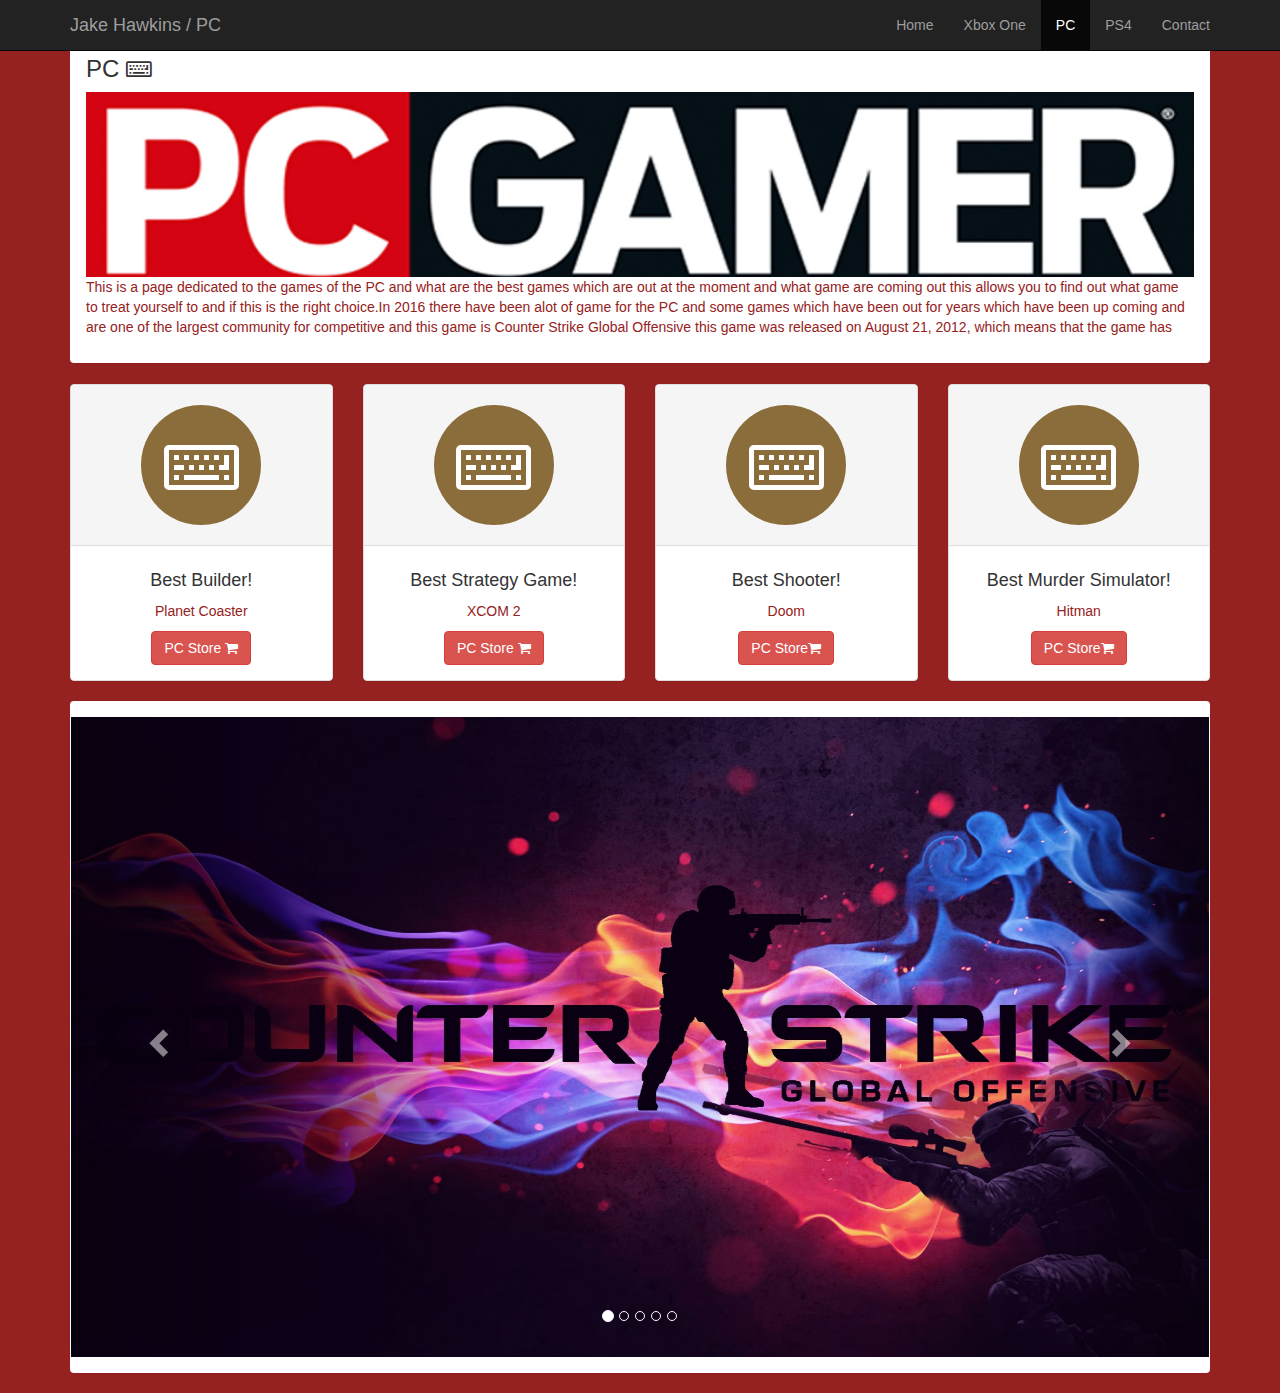
<file: PC.html>
<!DOCTYPE html>
<html>
<head>
    <body>
    <title>HawkViews</title>
    <meta  name="viewport" content="width=device-width, initial-scale=1.0" charset="UTF-8">
    <link href="css/bootstrap.min.css" rel="stylesheet" type="text/css"/>
    <!-- Font Awesome -->
    <link href="css/font-awesome.min.css" rel="stylesheet" type="text/css">
    <!-- My StyleSheet -->
    <link href="css/mystyle.css" rel="stylesheet" type="text/css"/>
        
    </body>
</head>
<body>
    
    <!-- navigation Bar -->
    <div class="navbar navbar-inverse navbar-fixed-top">
        <div class="container">
            <a href="index.html" class="navbar-brand">Jake Hawkins / PC </a>
                <!-- Collapsable Menu Trigger -->
               <button class="navbar-toggle" data-toggle="collapse" data-target=".navHeaderCollapse">
                    <span class="icon-bar"></span>
                    <span class="icon-bar"></span>
                    <span class="icon-bar"></span>
                </button>
                <div class="collapse navbar-collapse navHeaderCollapse">
                    <ul class="nav navbar-nav navbar-right">
                        <li><a href="index.html">Home</a></li>
                           <li><a href="Xbox.html">Xbox One</a></li>
                        <li class="active"><a href="PC.html">PC</a></li>
                        <li><a href="PS4.html">PS4</a></li>
                        <li><a href="#contact" data-toggle="modal">Contact</a></li>                    
                    </ul>
            </div>
        </div>
    </div>
     <!-- About Panel -->
    <br>
        <div class="container">
            <div class="row">
                <div class="col-lg-12">
                    <div class="panel panel default">
                        <div class="panel-body">
                            <div class="panel-header">
                                <h3>PC <i class="fa fa-keyboard-o" aria-hidden="true"></i>
                                </h3>
                            </div>
                            <img src="Assets/Pcgammerbanner.jpg" class="featuredImg" width="100%"/>
                            <br>
                            
                            
                            <p> This is a page dedicated to the games of the PC and what are the best games which are out at the moment and what game are coming out this allows you to find out what game to treat yourself to and if this is the right choice.In 2016 there have been alot of game for the PC and some games which have been out for years which have been up coming and are one of the largest community for competitive and this game is Counter Strike Global Offensive this game was released on August 21, 2012, which means that the game has 
</p> 


                        </div>
                    </div>
                </div>
    <div class="container">
         <div class="row">
            <div class="col-lg-12">
               
            </div>
            <div class="col-md-3 col-sm-6">
                <div class="panel panel-default text-center">
                    <div class="panel-heading">
                        <span class="fa-stack fa-5x">
                              <i class="fa fa-circle fa-stack-2x text-warning"></i>
                              <i class="fa fa-keyboard-o fa-stack-1x fa-inverse"></i>
                        </span>
                    </div>
                    <div class="panel-body">
                        <h4>Best Builder!</h4>
                        <p>Planet Coaster</p>
                        <a href="http://store.steampowered.com/app/493340/" class="btn btn-danger">PC Store <i class="fa fa-shopping-cart" aria-hidden="true"></i></a>
                    </div>
                </div>
            </div>
            <div class="col-md-3 col-sm-6">
                <div class="panel panel-default text-center">
                    <div class="panel-heading">
                        <span class="fa-stack fa-5x">
                              <i class="fa fa-circle fa-stack-2x text-warning"></i>
                              <i class="fa fa-keyboard-o fa-stack-1x fa-inverse"></i>
                        </span>
                    </div>
                    <div class="panel-body">
                        <h4>Best Strategy Game!</h4>
                        <p>XCOM 2</p>
                       <a href="http://store.steampowered.com/app/268500/" class="btn btn-danger">PC Store <i class="fa fa-shopping-cart" aria-hidden="true"></i></a>
                    </div>
                </div>
            </div>
            <div class="col-md-3 col-sm-6">
                <div class="panel panel-default text-center">
                    <div class="panel-heading">
                        <span class="fa-stack fa-5x">
                             <i class="fa fa-circle fa-stack-2x text-warning"></i>
                              <i class="fa fa-keyboard-o fa-stack-1x fa-inverse"></i>
                    </div>
                    <div class="panel-body">
                        <h4>Best Shooter!</h4>
                        <p>Doom</p>
                        <a href="http://store.steampowered.com/app/379720/" class="btn btn-danger">PC Store<i class="fa fa-shopping-cart" aria-hidden="true"></i></a>
                    </div>
                </div>
            </div>
            <div class="col-md-3 col-sm-6">
                <div class="panel panel-default text-center">
                    <div class="panel-heading">
                        <span class="fa-stack fa-5x">
                              <i class="fa fa-circle fa-stack-2x text-warning"></i>
                              <i class="fa fa-keyboard-o fa-stack-1x fa-inverse"></i>
                        </span>
                    </div>
                    <div class="panel-body">
                        <h4>Best Murder Simulator!</h4>
                        <p>Hitman</p>
                         <a href="http://store.steampowered.com/app/236870/" class="btn btn-danger">PC Store<i class="fa fa-shopping-cart" aria-hidden="true"></i></a>
                    </div>
                </div>
            </div>
        </div>
    </div>
    <!-- Footer -->
    
          <div class="container">
          <div class="row">
                <div class="col-lg-12">
                    <div class="panel panel default">
                        <div class="panel-body">
                            <div class="panel-header">
                                <div class="row">
                            <!-- carousel -->
    <div id="myCarousel" class="carousel slide" data-ride="carousel">
  <!-- Indicators -->
  <ol class="carousel-indicators">
    <li data-target="#myCarousel" data-slide-to="0" class="active"></li>
    <li data-target="#myCarousel" data-slide-to="1"></li>
    <li data-target="#myCarousel" data-slide-to="2"></li>
    <li data-target="#myCarousel" data-slide-to="3"></li>
    <li data-target="#myCarousel" data-slide-to="4"></li>
  </ol>
  <!-- Wrapper for slides -->
  <div class="carousel-inner" role="listbox">
    <div class="item active">
      <img src="Assets/counter-strike-global-offensive-iphone-wallpaper-wallpaper-2.jpg" width=100%>
        <div class="carousel-caption">
     
      </div>
    </div>

    <div class="item">
      <img src="Assets/oif2i0y.png" width=100%>
        <div class="carousel-caption">
    
      </div>
    </div>

    <div class="item">
      <img src="Assets/downloaded.jpg" width=100%>
        <div class="carousel-caption">
 
            
      </div>
    </div>

    <div class="item">
      <img src="Assets/xcom-2.jpg" width=100%>
        <div class="carousel-caption">
 

        </div>
      </div>
    <div class="item">
      <img src="Assets/1920x1080-mainproductimage.jpg" width=100%>
        <div class="carousel-caption">
        </div>
        
  </div>

  <!-- Left and right controls -->
  <a class="left carousel-control" href="#myCarousel" role="button" data-slide="prev">
    <span class="glyphicon glyphicon-chevron-left" aria-hidden="true"></span>
    <span class="sr-only">Previous</span>
  </a>
  <a class="right carousel-control" href="#myCarousel" role="button" data-slide="next">
    <span class="glyphicon glyphicon-chevron-right" aria-hidden="true"></span>
    <span class="sr-only">Next</span>
  </a>
</div>

                                                        </div>
                                                    </div>
                                                </div>
                                            </div>
                                        </div>
                                    </div>
                                </div>
    <!-- Modal -->
        <div class="modal fade" id="contact" role="dialog">
            <div class="modal-dialog">
                <div class="modal-content">
    <!-- Modal Form Start -->
                <form class="form-horizontal">
                    
                    <div class="modal-header"><!-- HEADER -->
                        <h3>Contact Us</h3>
                    </div>
                    <div class="modal-body"><!-- BODY -->
                        <div class="form-group"><!-- Name -->
                            <label for="contact name" class="col-lg-2 controllabel">Name</label>
                            <div class="col-lg-10">
                                <input type="text" class="form-control" id="contact-name" placeholder="Full Name">
                            </div>
                        </div>
                   
                        <div class="form-group"><!-- Email -->
                            <label for="contact email" class="col-lg-2 controllabel">Email</label>
                            <div class="col-lg-10">
                                <input type="text" class="form-control" id="contact-Email" placeholder="Email">
                            </div>
                        </div>
                   
                        <div class="form-group"><!-- Message -->
                            <label for="contact msg" class="col-lg-2 controllabel">Message</label>
                            <div class="col-lg-10">
                             <textarea class="form-control" rows="8"></textarea>
                            </div>
                        </div>
                    </div>
                                
                    <div class="modal-footer"><!-- FOOTER -->
                        <a class="btn btn-success" type="submit">Submit</a>
                        <a class="btn btn-danger" data-dismiss="modal">
                            Close
                        </a>
                    </div>
                    </form>  
     <!-- Modal Form End -->    
                </div>
            </div>
        </div>
    
    <script src="https://ajax.googleapis.com/ajax/libs/jquery/3.1.1/jquery.min.js"></script>
    <script src="js/bootstrap.js"></script>
</body>
</html>
</file>
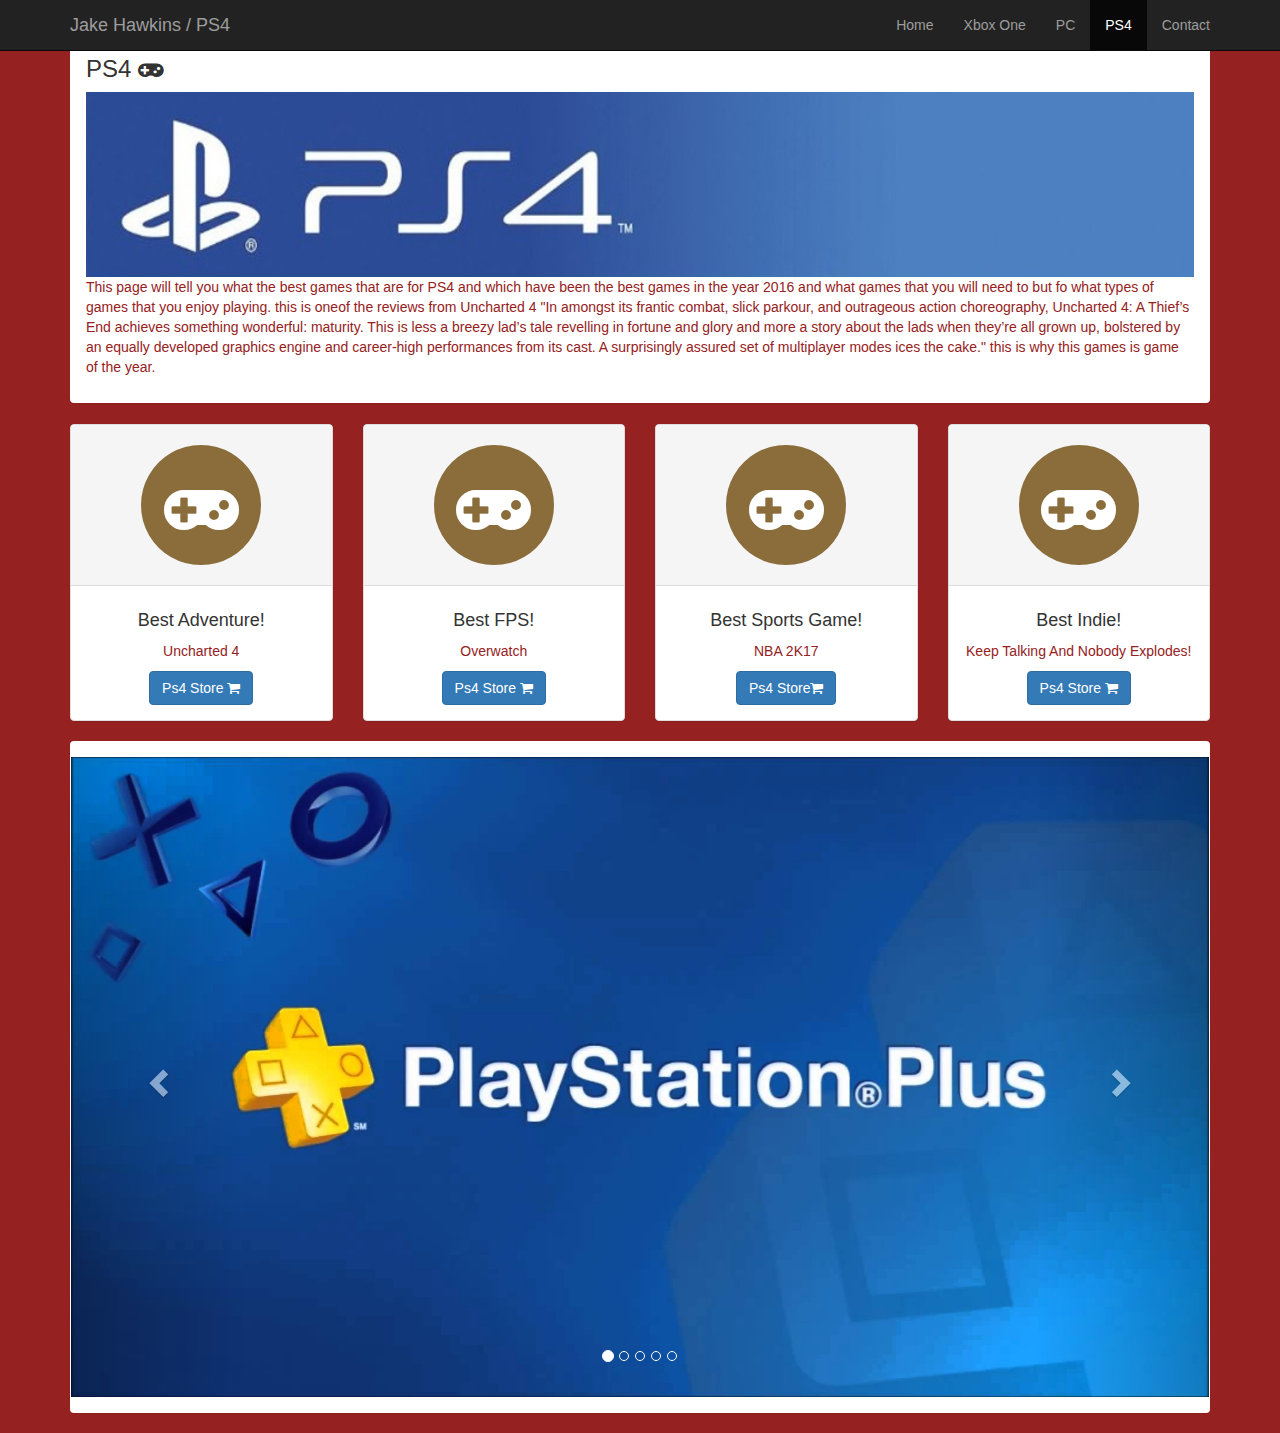
<file: PS4.html>
<!DOCTYPE html>
<html>
<head>
    <body>
    <title>HawkViews</title>
    <meta  name="viewport" content="width=device-width, initial-scale=1.0" charset="UTF-8">
    <link href="css/bootstrap.min.css" rel="stylesheet" type="text/css"/>
    <!-- Font Awesome -->
    <link href="css/font-awesome.min.css" rel="stylesheet" type="text/css">
    <!-- My StyleSheet -->
    <link href="css/mystyle.css" rel="stylesheet" type="text/css"/>
        
    </body>
</head>
<body>
    
    <!-- navigation Bar -->
    <div class="navbar navbar-inverse navbar-fixed-top">
        <div class="container">
               <a href="index.html" class="navbar-brand">Jake Hawkins / PS4</a>
                <!-- Collapsable Menu Trigger -->
               <button class="navbar-toggle" data-toggle="collapse" data-target=".navHeaderCollapse">
                    <span class="icon-bar"></span>
                    <span class="icon-bar"></span>
                    <span class="icon-bar"></span>
                </button>
                <div class="collapse navbar-collapse navHeaderCollapse">
                    <ul class="nav navbar-nav navbar-right">
                        <li><a href="index.html">Home</a></li>
                        <li><a href="Xbox.html">Xbox One</a></li>
                        <li><a href="PC.html">PC</a></li>
                        <li class="active"><a href="PS4.html">PS4</a></li>
                        <li><a href="#contact" data-toggle="modal">Contact</a></li>                    
                    </ul>
            </div>
        </div>
    </div>
     <!-- About Panel -->
    <br>
        <div class="container">
            <div class="row">
                <div class="col-lg-12">
                    <div class="panel panel default">
                        <div class="panel-body">
                            <div class="panel-header">
                                <h3>PS4 <i class="fa fa-gamepad" aria-hidden="true"></i></h3>
                            </div>
                            <img src="Assets/pc%20banner.jpg" class="featuredImg" width="100%"/>
                            <p>This page will tell you what the best games that are for PS4 and which have been the best games in the year 2016 and what games that you will need to but fo what types of games that you enjoy playing. this is oneof the reviews from Uncharted 4 "In amongst its frantic combat, slick parkour, and outrageous action choreography, Uncharted 4: A Thief’s End achieves something wonderful: maturity. This is less a breezy lad’s tale revelling in fortune and glory and more a story about the lads when they’re all grown up, bolstered by an equally developed graphics engine and career-high performances from its cast. A surprisingly assured set of multiplayer modes ices the cake." this is why this games is game of the year. </p>
                        </div>
                    </div>
                </div>
     <div class="container">
         <div class="row">
            <div class="col-lg-12">
               
            </div>
            <div class="col-md-3 col-sm-6">
                <div class="panel panel-default text-center">
                    <div class="panel-heading">
                        <span class="fa-stack fa-5x">
                              <i class="fa fa-circle fa-stack-2x text-warning"></i>
                              <i class="fa fa-gamepad fa-stack-1x fa-inverse "></i>
                        </span>
                    </div>
                    <div class="panel-body">
                        <h4>Best Adventure! </h4>
                        <p>Uncharted 4</p>
                        <a href="https://store.playstation.com/#!/en-gb/games/uncharted-4-a-thief%e2%80%99s-end-digital-edition/cid=EP9000-CUSA04529_00-UNCHARTED4000000" class="btn btn-primary">Ps4 Store <i class="fa fa-shopping-cart" aria-hidden="true"></i></a>
                    </div>
                </div>
            </div>
            <div class="col-md-3 col-sm-6">
                <div class="panel panel-default text-center">
                    <div class="panel-heading">
                        <span class="fa-stack fa-5x">
                              <i class="fa fa-circle fa-stack-2x text-warning"></i>
                              <i class="fa fa-gamepad fa-stack-1x fa-inverse"></i>
                        </span>
                    </div>
                    <div class="panel-body">
                        <h4>Best FPS! </h4>
                        <p>Overwatch</p>
                        <a href="https://store.playstation.com/#!/en-gb/games/overwatch-origins-edition/cid=EP0002-CUSA03974_00-OWORIGINS0000000" class="btn btn-primary">Ps4 Store <i class="fa fa-shopping-cart" aria-hidden="true"></i></a>
                    </div>
                </div>
            </div>
            <div class="col-md-3 col-sm-6">
                <div class="panel panel-default text-center">
                    <div class="panel-heading">
                        <span class="fa-stack fa-5x">
                              <i class="fa fa-circle fa-stack-2x text-warning"></i>
                              <i class="fa fa-gamepad fa-stack-1x fa-inverse"></i>
                        </span>
                    </div>
                    <div class="panel-body">
                        <h4>Best Sports Game! </h4>
                        <p>NBA 2K17</p>
                        <a href="https://store.playstation.com/#!/en-gb/games/nba-2k17/cid=EP1001-CUSA05036_00-NBA2K17000000000" class="btn btn-primary">Ps4 Store<i class="fa fa-shopping-cart" aria-hidden="true"></i></a>
                    </div>
                </div>
            </div>
            <div class="col-md-3 col-sm-6">
                <div class="panel panel-default text-center">
                    <div class="panel-heading">
                        <span class="fa-stack fa-5x">
                              <i class="fa fa-circle fa-stack-2x text-warning"></i>
                              <i class="fa fa-gamepad fa-stack-1x fa-inverse"></i>
                        </span>
                    </div>
                    <div class="panel-body">
                        <h4>Best Indie! </h4>
                        <p>Keep Talking And Nobody Explodes! </p>
                        <a href="https://store.playstation.com/#!/en-gb/games/keep-talking-and-nobody-explodes/cid=EP0633-CUSA06561_00-KTANEBOMBGAME001" class="btn btn-primary">Ps4 Store <i class="fa fa-shopping-cart" aria-hidden="true"></i></a>
                    </div>
                </div>
            </div>
        </div>
    </div>
    
    <!-- Footer -->
    
        
          <div class="container">
          <div class="row">
                <div class="col-lg-12">
                    <div class="panel panel default">
                        <div class="panel-body">
                            <div class="panel-header">
                                <div class="row">
                            <!-- carousel -->
    <div id="myCarousel" class="carousel slide" data-ride="carousel">
  <!-- Indicators -->
  <ol class="carousel-indicators">
    <li data-target="#myCarousel" data-slide-to="0" class="active"></li>
    <li data-target="#myCarousel" data-slide-to="1"></li>
    <li data-target="#myCarousel" data-slide-to="2"></li>
    <li data-target="#myCarousel" data-slide-to="3"></li>
    <li data-target="#myCarousel" data-slide-to="4"></li>
  </ol>
  <!-- Wrapper for slides -->
  <div class="carousel-inner" role="listbox">
    <div class="item active">
      <img src="Assets/playstation_plus_october_2014_ps4_news_free_games_97491_1920x1080.jpg" width=100%>
        <div class="carousel-caption">
     
      </div>
    </div>

    <div class="item">
      <img src="Assets/uncharted-4-a-thief-s-end-explosive-promo-wallpaper-5679.jpg" width=100%>
        <div class="carousel-caption">
    
      </div>
    </div>

    <div class="item">
      <img src="Assets/nba.jpg" width=100%>
        <div class="carousel-caption">
 
            
      </div>
    </div>

    <div class="item">
      <img src="Assets/9RZJD1k.png" width=100%>
        <div class="carousel-caption">
 

        </div>
      </div>
    <div class="item">
      <img src="Assets/maxresdefault.jpg" width=100%>
        <div class="carousel-caption">
        </div>
        
  </div>

  <!-- Left and right controls -->
  <a class="left carousel-control" href="#myCarousel" role="button" data-slide="prev">
    <span class="glyphicon glyphicon-chevron-left" aria-hidden="true"></span>
    <span class="sr-only">Previous</span>
  </a>
  <a class="right carousel-control" href="#myCarousel" role="button" data-slide="next">
    <span class="glyphicon glyphicon-chevron-right" aria-hidden="true"></span>
    <span class="sr-only">Next</span>
  </a>
</div>

                                                        </div>
                                                    </div>
                                                </div>
                                            </div>
                                        </div>
                                    </div>
                                </div>
                
                
    <!-- Modal -->
        <div class="modal fade" id="contact" role="dialog">
            <div class="modal-dialog">
                <div class="modal-content">
    <!-- Modal Form Start -->
                <form class="form-horizontal">
                    
                    <div class="modal-header"><!-- HEADER -->
                        <h3>Contact Us</h3>
                    </div>
                    <div class="modal-body"><!-- BODY -->
                        <div class="form-group"><!-- Name -->
                            <label for="contact name" class="col-lg-2 controllabel">Name</label>
                            <div class="col-lg-10">
                                <input type="text" class="form-control" id="contact-name" placeholder="Full Name">
                            </div>
                        </div>
                   
                        <div class="form-group"><!-- Email -->
                            <label for="contact email" class="col-lg-2 controllabel">Email</label>
                            <div class="col-lg-10">
                                <input type="text" class="form-control" id="contact-Email" placeholder="Email">
                            </div>
                        </div>
                   
                        <div class="form-group"><!-- Message -->
                            <label for="contact msg" class="col-lg-2 controllabel">Message</label>
                            <div class="col-lg-10">
                             <textarea class="form-control" rows="8"></textarea>
                            </div>
                        </div>
                    </div>
                                
                    <div class="modal-footer"><!-- FOOTER -->
                        <a class="btn btn-success" type="submit">Submit</a>
                        <a class="btn btn-danger" data-dismiss="modal">
                            Close
                        </a>
                    </div>
                    </form>  
     <!-- Modal Form End -->    
                </div>
            </div>
        </div>
    
    <script src="https://ajax.googleapis.com/ajax/libs/jquery/3.1.1/jquery.min.js"></script>
    <script src="js/bootstrap.js"></script>
</body>
</html>
</file>
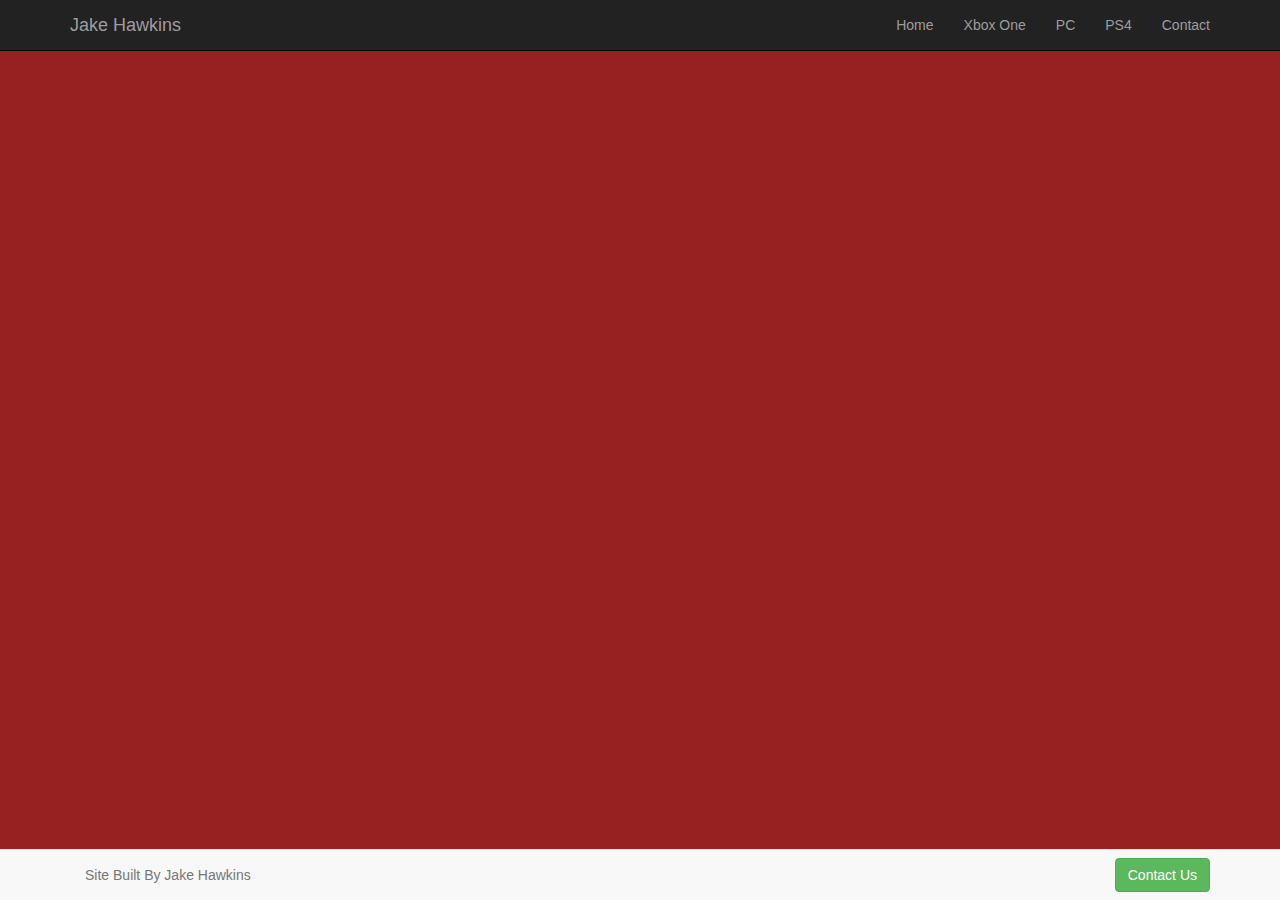
<file: Template.html>
<!DOCTYPE html>
<html>
<head>
    <body>
    <title>HawkViews</title>
    <meta  name="viewport" content="width=device-width, initial-scale=1.0" charset="UTF-8">
    <link href="css/bootstrap.min.css" rel="stylesheet" type="text/css"/>
    <!-- Font Awesome -->
    <link href="css/font-awesome.min.css" rel="stylesheet" type="text/css">
    <!-- My StyleSheet -->
    <link href="css/mystyle.css" rel="stylesheet" type="text/css"/>
        
    </body>
</head>
<body>
    
    <!-- navigation Bar -->
  <div class="navbar navbar-inverse navbar-fixed-top">
        <div class="container">
               <a href="Index.html" class="navbar-brand">Jake Hawkins</a>
                <!-- Collapsable Menu Trigger -->
               <button class="navbar-toggle" data-toggle="collapse" data-target=".navHeaderCollapse">
                    <span class="icon-bar"></span>
                    <span class="icon-bar"></span>
                    <span class="icon-bar"></span>
                </button>
                <div class="collapse navbar-collapse navHeaderCollapse">
                    <ul class="nav navbar-nav navbar-right">
                        <li><a href="index.html">Home</a></li>
                        <li><a href="Xbox.html">Xbox One</a></li>
                        <li><a href="PC.html">PC</a></li>
                       <li><a href="PS4.html">PS4</a></li>
                        <li><a href="#contact" data-toggle="modal">Contact</a></li>                    
                    </ul>
            </div>
        </div>
    </div>
    <!-- Footer -->
    <div class="navbar navbar-default navbar-fixed-bottom">
        <div class="container">
            <P class="navbar-text"> Site Built By Jake Hawkins</P>
            <a  href="#contact" data-toggle="modal"class="navbar-btn btn btn-success pull-right">Contact Us</a>
        </div>
    </div>
    <!-- Modal -->
        <div class="modal fade" id="contact" role="dialog">
            <div class="modal-dialog">
                <div class="modal-content">
    <!-- Modal Form Start -->
                <form class="form-horizontal">
                    
                    <div class="modal-header"><!-- HEADER -->
                        <h3>Contact Us</h3>
                    </div>
                    <div class="modal-body"><!-- BODY -->
                        <div class="form-group"><!-- Name -->
                            <label for="contact name" class="col-lg-2 controllabel">Name</label>
                            <div class="col-lg-10">
                                <input type="text" class="form-control" id="contact-name" placeholder="Full Name">
                            </div>
                        </div>
                   
                        <div class="form-group"><!-- Email -->
                            <label for="contact email" class="col-lg-2 controllabel">Email</label>
                            <div class="col-lg-10">
                                <input type="text" class="form-control" id="contact-Email" placeholder="Email">
                            </div>
                        </div>
                   
                        <div class="form-group"><!-- Message -->
                            <label for="contact msg" class="col-lg-2 controllabel">Message</label>
                            <div class="col-lg-10">
                             <textarea class="form-control" rows="8"></textarea>
                            </div>
                        </div>
                    </div>
                                
                    <div class="modal-footer"><!-- FOOTER -->
                        <a class="btn btn-success" type="submit">Submit</a>
                        <a class="btn btn-danger" data-dismiss="modal">
                            Close
                        </a>
                    </div>
                    </form>  
     <!-- Modal Form End -->    
                </div>
            </div>
        </div>
    
    <script src="https://ajax.googleapis.com/ajax/libs/jquery/3.1.1/jquery.min.js"></script>
    <script src="js/bootstrap.js"></script>
</body>
</html>
</file>
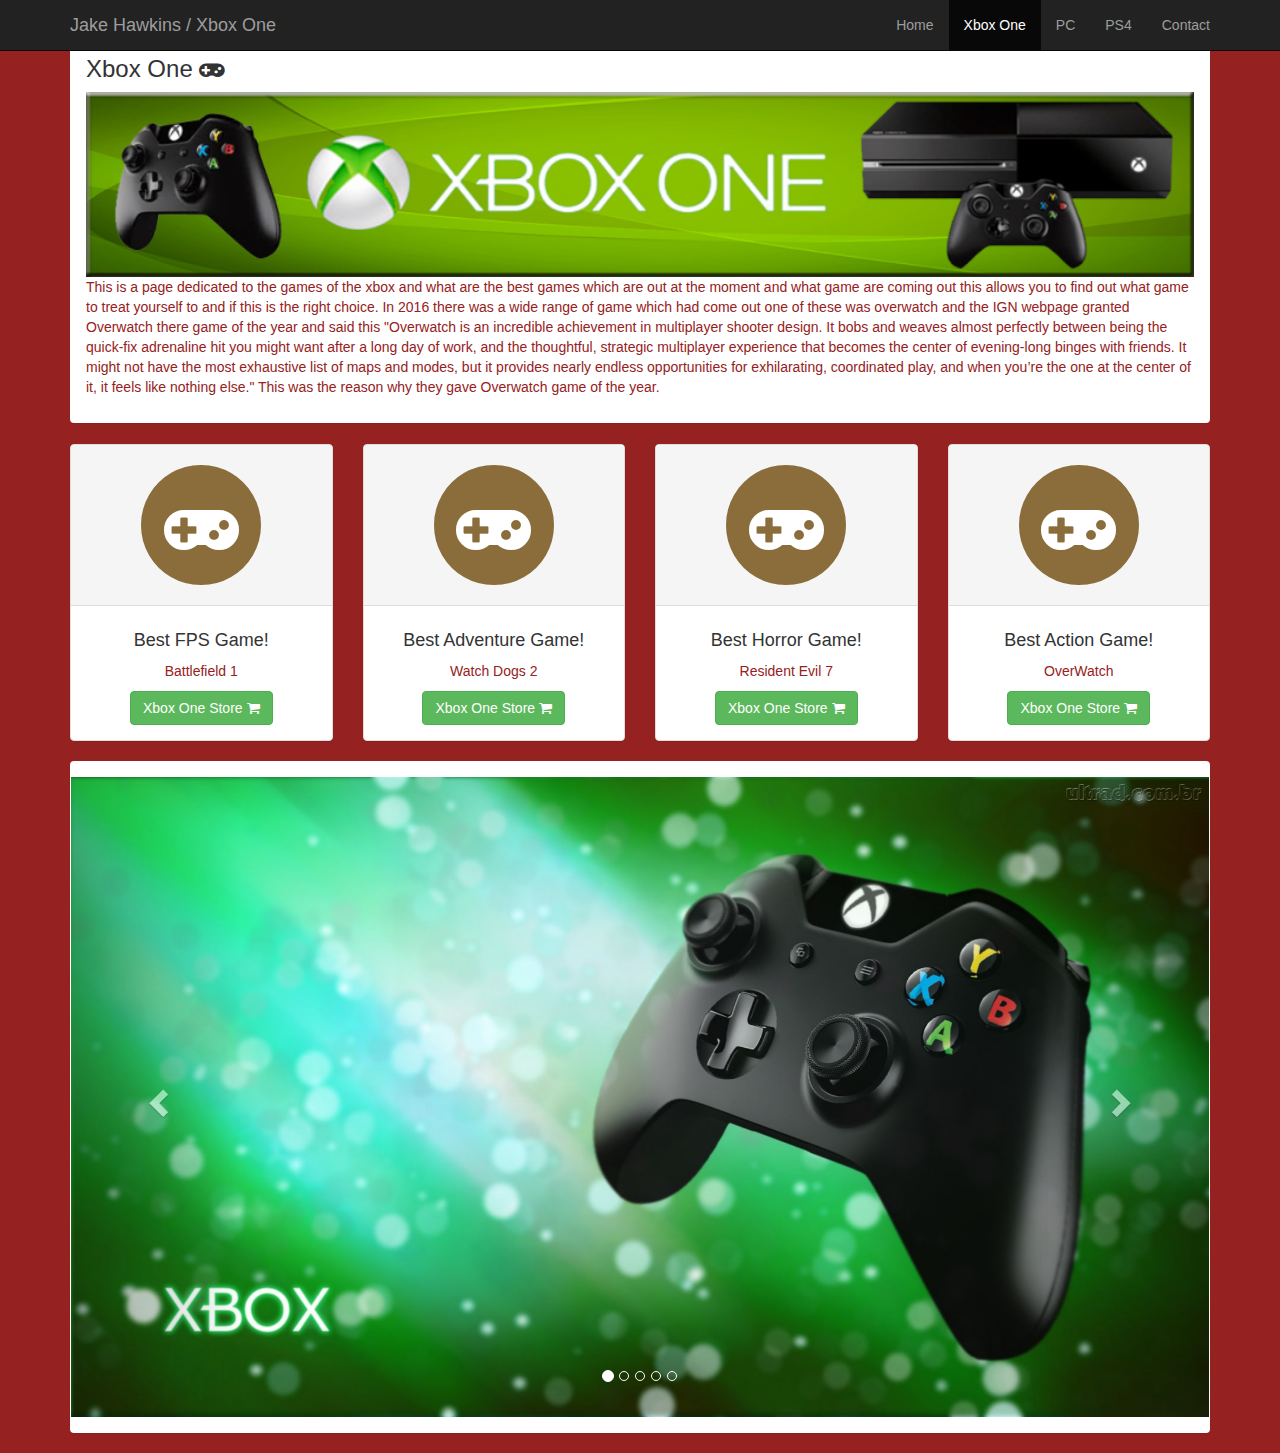
<file: Xbox.html>
<!DOCTYPE html>
<html>
<head>
    <body>
    <title>HawkViews</title>
    <meta  name="viewport" content="width=device-width, initial-scale=1.0" charset="UTF-8">
    <link href="css/bootstrap.min.css" rel="stylesheet" type="text/css"/>
    <!-- Font Awesome -->
    <link href="css/font-awesome.min.css" rel="stylesheet" type="text/css">
    <!-- My StyleSheet -->
    <link href="css/mystyle.css" rel="stylesheet" type="text/css"/>  
    </body>
</head>
<body>
    
    <!-- navigation Bar -->
    <div class="navbar navbar-inverse navbar-fixed-top">
        <div class="container">
               <a href="index.html" class="navbar-brand">Jake Hawkins / Xbox One</a>
                <!-- Collapsable Menu Trigger -->
               <button class="navbar-toggle" data-toggle="collapse" data-target=".navHeaderCollapse">
                    <span class="icon-bar"></span>
                    <span class="icon-bar"></span>
                    <span class="icon-bar"></span>
                </button>
                <div class="collapse navbar-collapse navHeaderCollapse">
                    <ul class="nav navbar-nav navbar-right">
                        <li><a href="index.html">Home</a></li>
                        <li class="active"><a href="Xbox.html">Xbox One</a></li>
                        <li><a href="PC.html">PC</a></li>
                        <li><a href="PS4.html">PS4</a></li>
                        <li><a href="#contact" data-toggle="modal">Contact</a></li>                    
                    </ul>
            </div> 
        </div>
    </div>
    
    <!-- About Panel -->
    <br>
        <div class="container">
            <div class="row">
                <div class="col-lg-12">
                    <div class="panel panel default">
                        <div class="panel-body">
                            <div class="panel-header">
                                <h3>Xbox One <i class="fa fa-gamepad" aria-hidden="true"></i></h3>                       
                            </div>
                            <img src="Assets/xbox-one-review-banner.jpg"# class="featuredImg" width="100%"/>
                            <p>This is a page dedicated to the games of the xbox and what are the best games which are out at the moment and what game are coming out this allows you to find out what game to treat yourself to and if this is the right choice.

In 2016 there was a wide range of game which had come out one of these was overwatch and the IGN webpage granted Overwatch there game of the year and said this "Overwatch is an incredible achievement in multiplayer shooter design. It bobs and weaves almost perfectly between being the quick-fix adrenaline hit you might want after a long day of work, and the thoughtful, strategic multiplayer experience that becomes the center of evening-long binges with friends. It might not have the most exhaustive list of maps and modes, but it provides nearly endless opportunities for exhilarating, coordinated play, and when you’re the one at the center of it, it feels like nothing else." This was the reason why they gave Overwatch game of the year.</p>
                        </div>
                    </div>
                </div>
                
             <div class="container">
         <div class="row">
            <div class="col-lg-12">
               
            </div>
            <div class="col-md-3 col-sm-6">
                <div class="panel panel-default text-center">
                    <div class="panel-heading">
                        <span class="fa-stack fa-5x">
                              <i class="fa fa-circle fa-stack-2x text-warning"></i>
                              <i class="fa fa-gamepad fa-stack-1x fa-inverse"></i>
                        </span>
                    </div>
                    <div class="panel-body">
                        <h4>Best FPS Game!</h4>
                        <p>Battlefield 1</p>
                         <a target="_blank" href="https://www.microsoft.com/en-GB/store/p/Battlefield%E2%84%A2-1/BWTTW53M5B98"class="btn btn-success">Xbox One Store <i class="fa fa-shopping-cart" aria-hidden="true"></i></a>
                       
                    </div>
                </div>
            </div>
            <div class="col-md-3 col-sm-6">
                <div class="panel panel-default text-center">
                    <div class="panel-heading">
                        <span class="fa-stack fa-5x">
                              <i class="fa fa-circle fa-stack-2x text-warning"></i>
                              <i class="fa fa-gamepad  fa-stack-1x fa-inverse"></i>
                        </span>
                    </div>
                    <div class="panel-body">
                        <h4>Best Adventure Game!</h4>
                        <p>Watch Dogs 2</p>
                         <a target="_blank" href="https://www.microsoft.com/en-gb/store/p/watch-dogs-2/bsxlfn5qqzsc"class="btn btn-success">Xbox One Store <i class="fa fa-shopping-cart" aria-hidden="true"></i></a>
                    </div>
                </div>
            </div>
            <div class="col-md-3 col-sm-6">
                <div class="panel panel-default text-center">
                    <div class="panel-heading">
                        <span class="fa-stack fa-5x">
                              <i class="fa fa-circle fa-stack-2x text-warning"></i>
                              <i class="fa fa-gamepad fa-stack-1x fa-inverse"></i>
                        </span>
                    </div>
                    <div class="panel-body">
                        <h4>Best Horror Game!</h4>
                        <p>Resident Evil 7</p>
                         <a target="_blank" href="https://www.microsoft.com/en-gb/store/p/resident-evil-7-biohazard/bvfdtj1xf6cs"class="btn btn-success">Xbox One Store <i class="fa fa-shopping-cart" aria-hidden="true"></i></a>
                       
                    </div>
                </div>
            </div>
            <div class="col-md-3 col-sm-6">
                <div class="panel panel-default text-center">
                    <div class="panel-heading">
                        <span class="fa-stack fa-5x">
                              <i class="fa fa-circle fa-stack-2x text-warning"></i>
                              <i class="fa fa-gamepad fa-stack-1x fa-inverse"></i>
                        </span>
                    </div>
                    <div class="panel-body">
                        <h4>Best Action Game!</h4>
                        <p>OverWatch</p>
                         <a target="_blank" href="https://www.microsoft.com/en-GB/store/p/Overwatch:-Origins-Edition/C1C4DZJPBC2V"class="btn btn-success">Xbox One Store <i class="fa fa-shopping-cart" aria-hidden="true"></i></a>
                        
                    </div>
                </div>
            </div>
        </div>
    </div>
    <!-- Footer -->
   
                  <div class="container">
          <div class="row">
                <div class="col-lg-12">
                    <div class="panel panel default">
                        <div class="panel-body">
                            <div class="panel-header">
                                <div class="row">
                            <!-- carousel -->
    <div id="myCarousel" class="carousel slide" data-ride="carousel">
  <!-- Indicators -->
  <ol class="carousel-indicators">
    <li data-target="#myCarousel" data-slide-to="0" class="active"></li>
    <li data-target="#myCarousel" data-slide-to="1"></li>
    <li data-target="#myCarousel" data-slide-to="2"></li>
    <li data-target="#myCarousel" data-slide-to="3"></li>
    <li data-target="#myCarousel" data-slide-to="4"></li>
  </ol>

  <!-- Wrapper for slides -->
  <div class="carousel-inner" role="listbox">
    <div class="item active">
      <img src="Assets/xbox.jpg" width=100%>
        <div class="carousel-caption">
     
      </div>
    </div>
      
      <div class="item">
      <img src="Assets/resident-evil-vii.jpg" width=100%>
        <div class="carousel-caption">
        
      </div>
    </div>

    <div class="item">
      <img src="Assets/overwatch-game-wallpaper-team-fight-by_mac117-768x432.jpg" width=100%>
        <div class="carousel-caption">
    
      </div>
    </div>

    <div class="item">
      <img src="Assets/Battlefield1.jpg" width=100%>
        <div class="carousel-caption">
 
      </div>
    </div>

    <div class="item">
      <img src="Assets/Watch.jpg" width=100%>
        <div class="carousel-caption">
        
      </div>
    </div>
  </div>

  <!-- Left and right controls -->
  <a class="left carousel-control" href="#myCarousel" role="button" data-slide="prev">
    <span class="glyphicon glyphicon-chevron-left" aria-hidden="true"></span>
    <span class="sr-only">Previous</span>
  </a>
  <a class="right carousel-control" href="#myCarousel" role="button" data-slide="next">
    <span class="glyphicon glyphicon-chevron-right" aria-hidden="true"></span>
    <span class="sr-only">Next</span>
  </a>
</div>

                                                        </div>
                                                    </div>
                                                </div>
                                            </div>
                                        </div>
                                    </div>
                                </div>
    <!-- Grid System -->
    <!-- Modal -->
        <div class="modal fade" id="contact" role="dialog">
            <div class="modal-dialog">
                <div class="modal-content">
    <!-- Modal Form Start -->
                <form class="form-horizontal">
                    
                    <div class="modal-header"><!-- HEADER -->
                        <h3>Contact Us</h3>
                    </div>
                    <div class="modal-body"><!-- BODY -->
                        <div class="form-group"><!-- NAME -->
                            <label for="contact name" class="col-lg-2 controllabel">Name</label>
                            <div class="col-lg-10">
                                <input type="text" class="form-control" id="contact-name" placeholder="Full Name">
                            </div>
                        </div>
                   
                        <div class="form-group"><!-- Email -->
                            <label for="contact email" class="col-lg-2 controllabel">Email</label>
                            <div class="col-lg-10">
                                <input type="text" class="form-control" id="contact-Email" placeholder="Email">
                            </div>
                        </div>
                   
                        <div class="form-group"><!-- Message -->
                            <label for="contact msg" class="col-lg-2 controllabel">Message</label>
                            <div class="col-lg-10">
                             <textarea class="form-control" rows="8"></textarea>
                            </div>
                        </div>
                    </div>
                                
                    <div class="modal-footer"><!-- FOOTER -->
                        <a class="btn btn-success" type="submit">Submit</a>
                        <a class="btn btn-danger" data-dismiss="modal">
                            Close
                        </a>
                    </div>
                    </form>  
     <!-- Modal Form End -->    
                </div>
            </div>
        </div>
    
    <script src="https://ajax.googleapis.com/ajax/libs/jquery/3.1.1/jquery.min.js"></script>
    <script src="js/bootstrap.js"></script>
</body>
</html>
</file>
<file: css/mystyle.css>
html{
    position: relative;
    min-height: 100%;
}
    body {
    background-color: #962121;
}
h1 {
    color: Green;
}
p {
    color: #962121;
}

.footer{
    position: absolute;}
</file>
